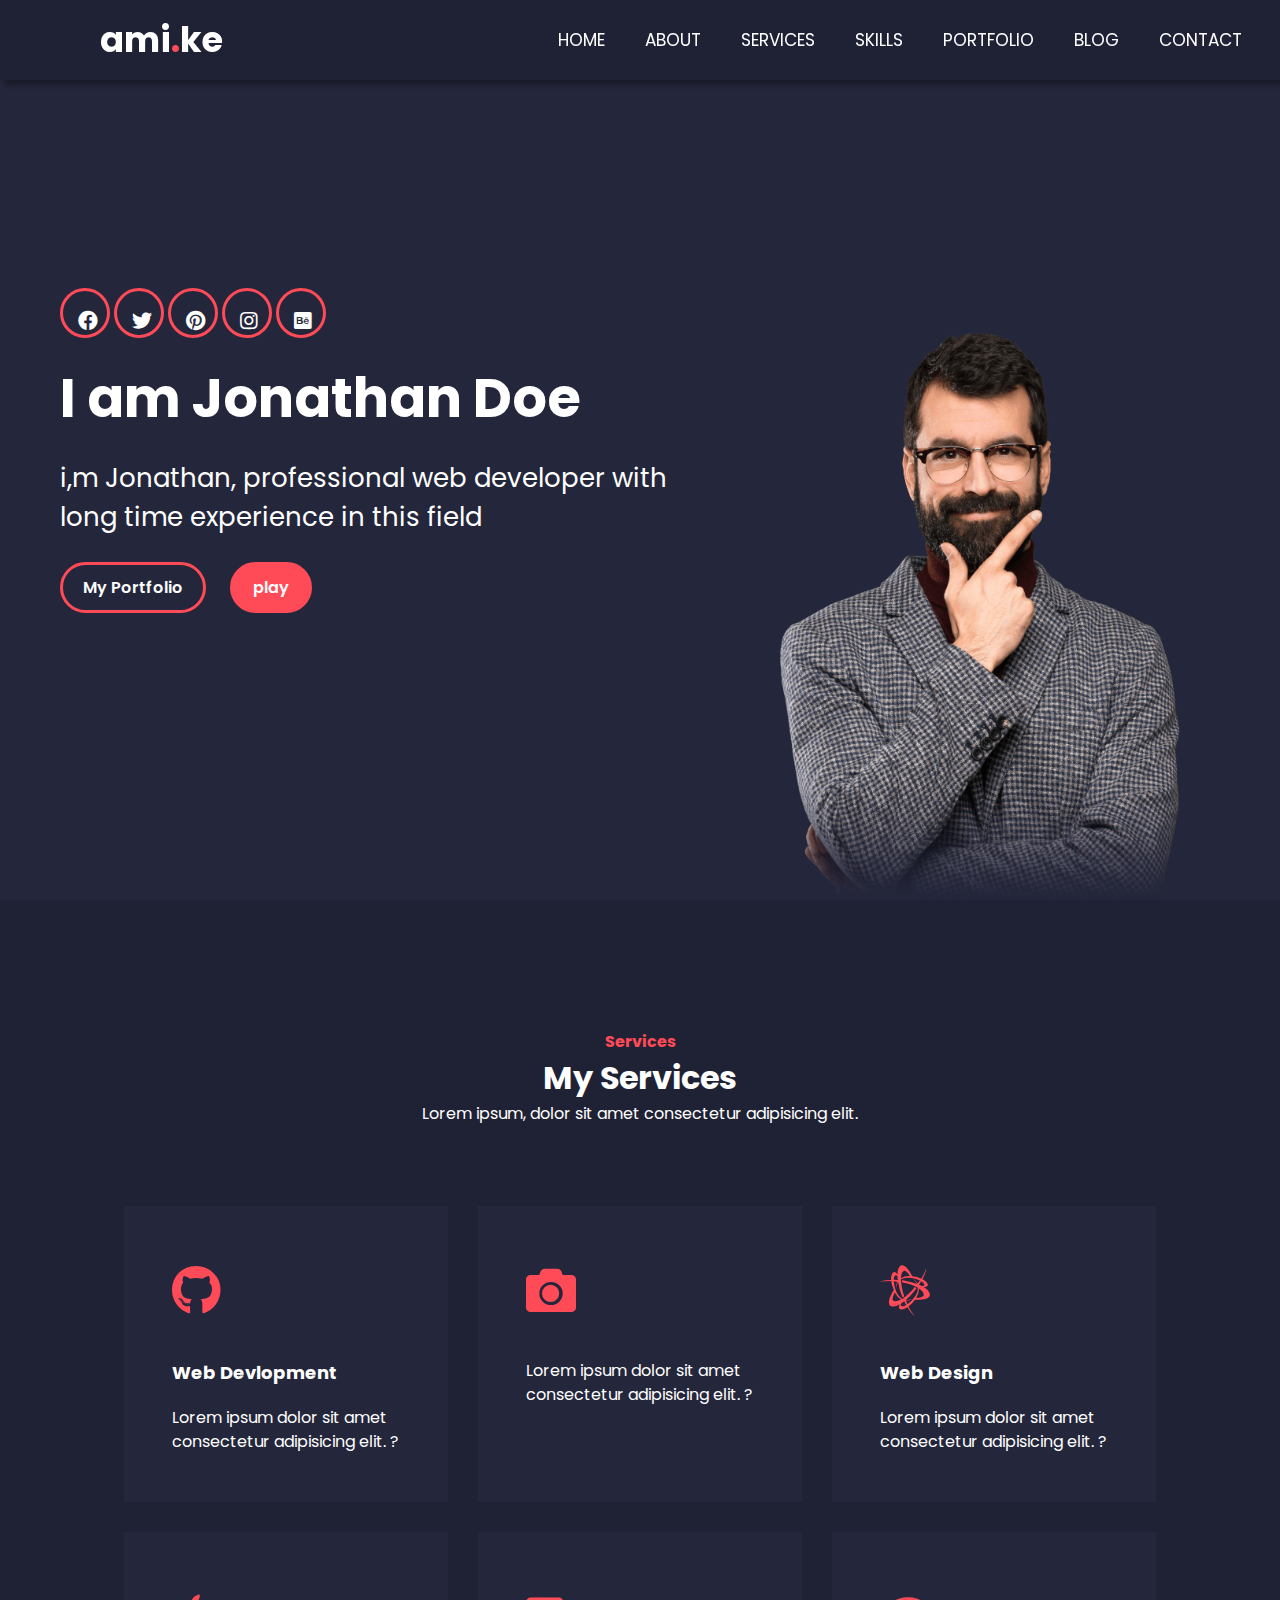
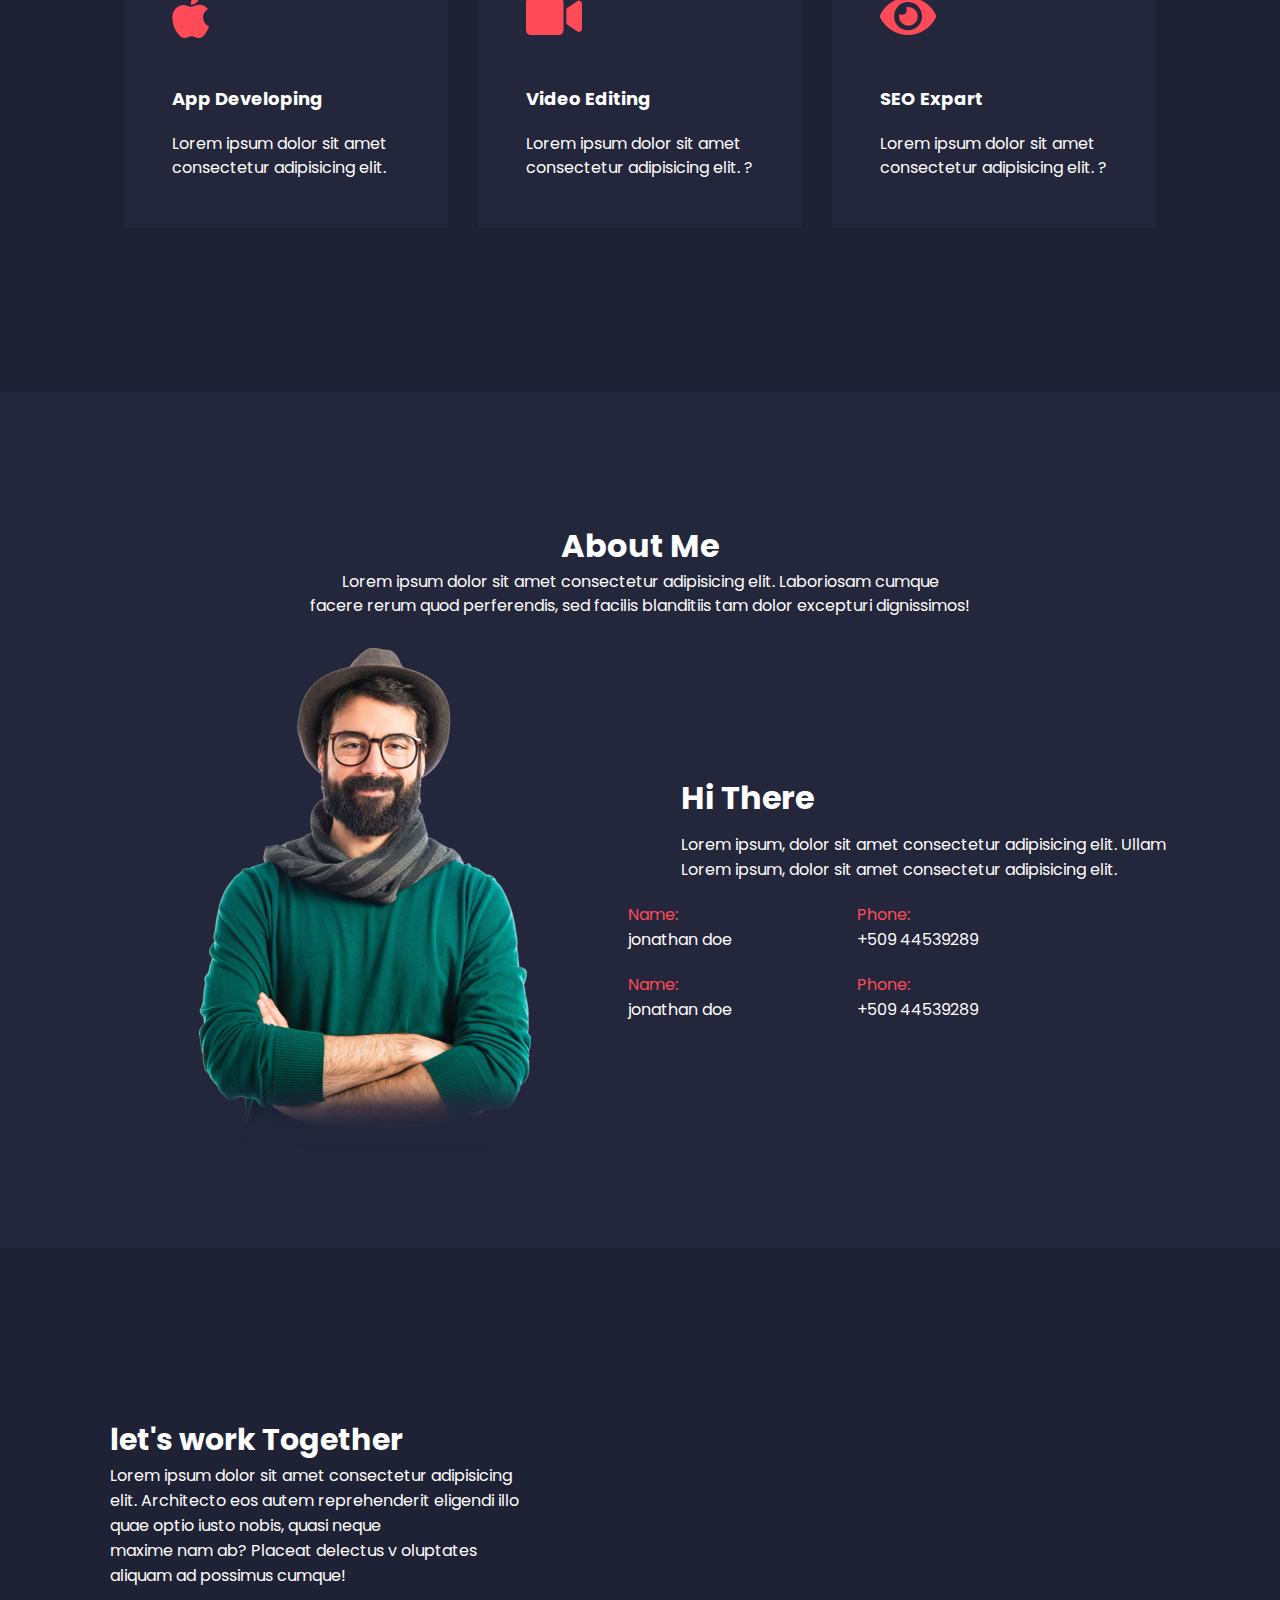
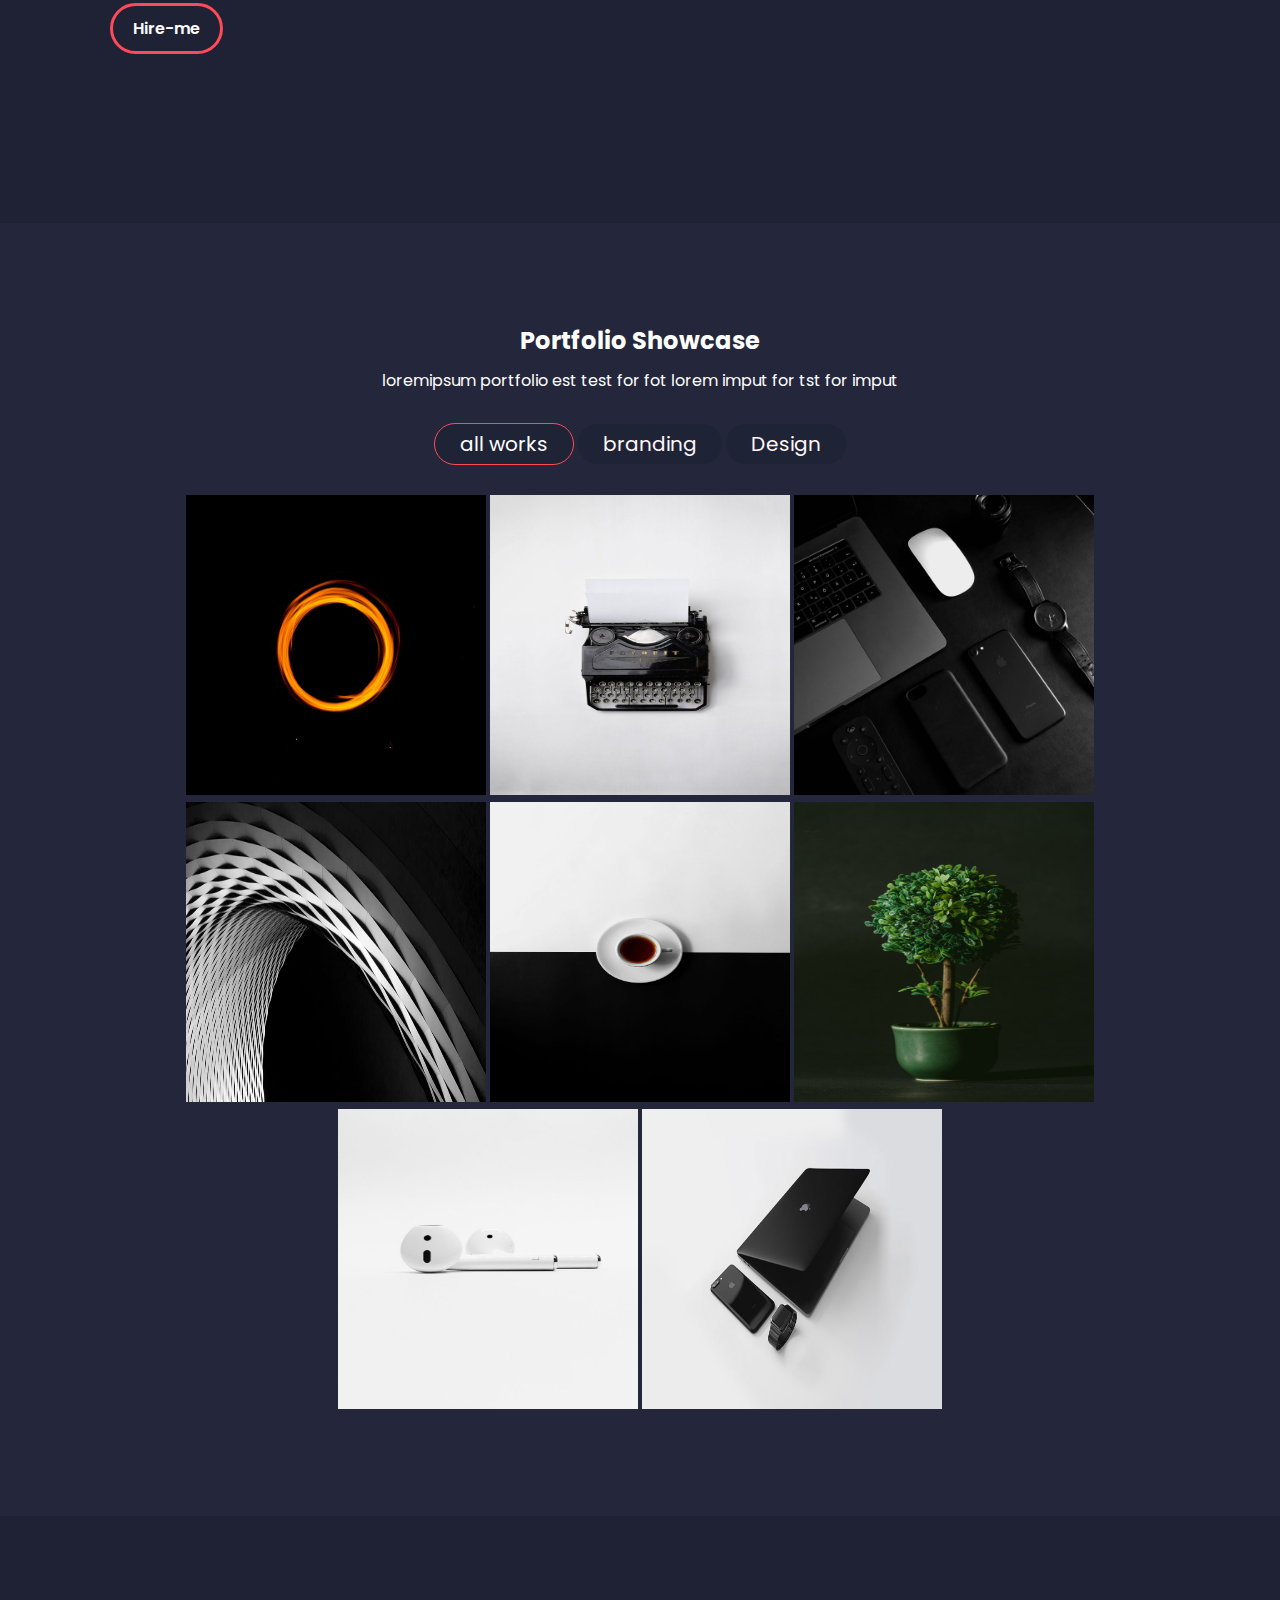
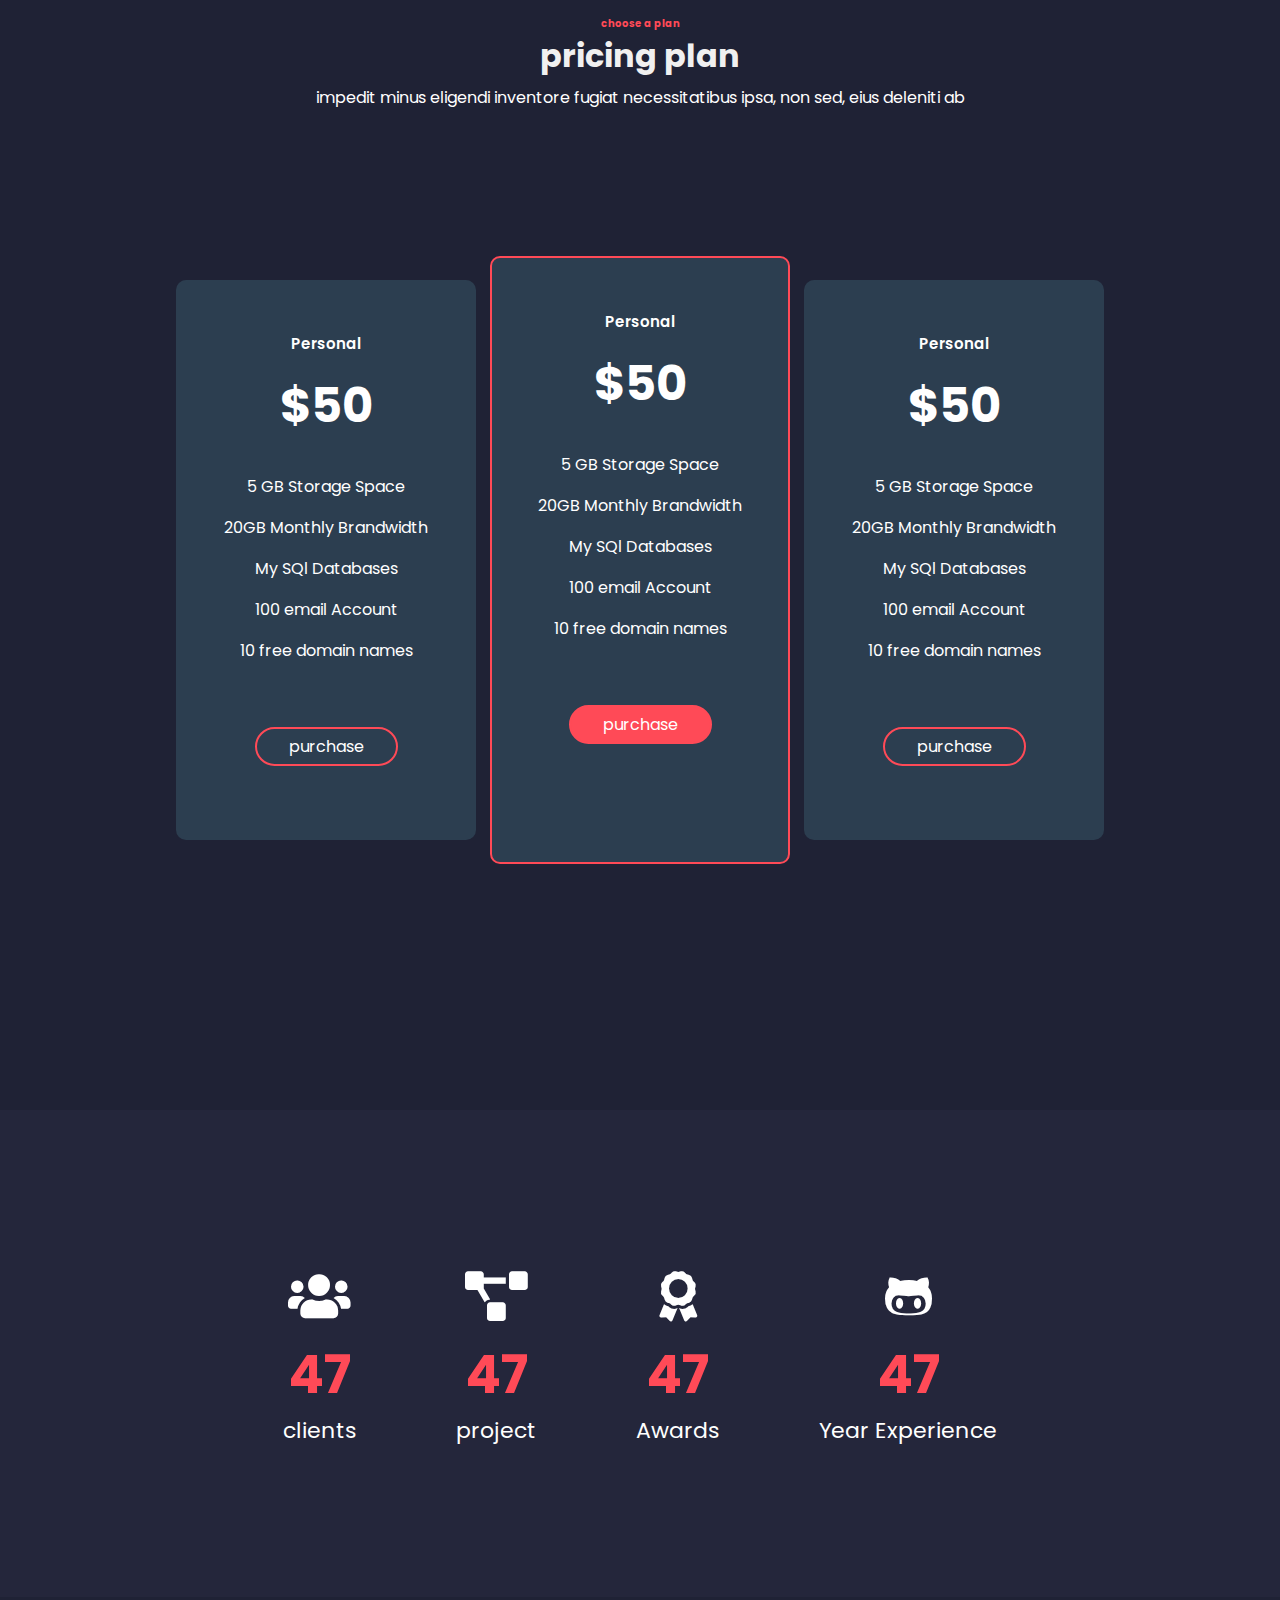
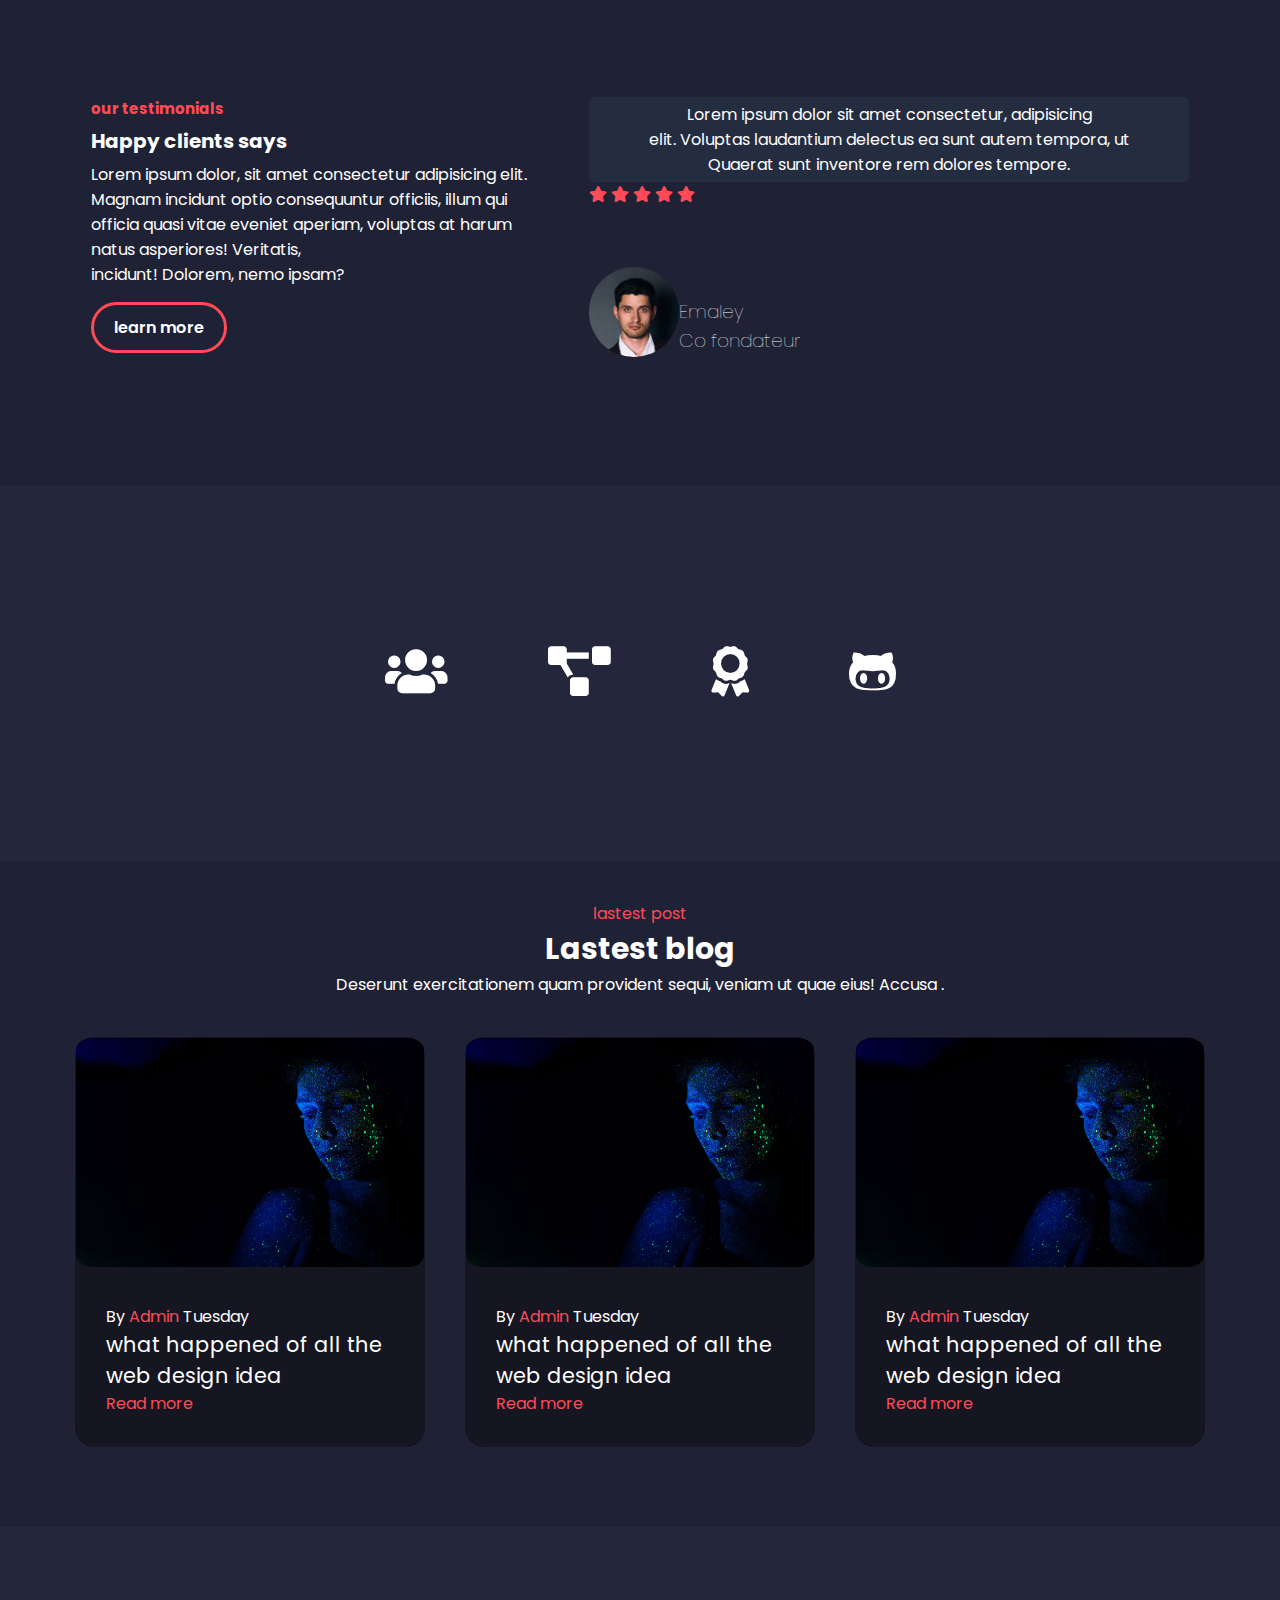
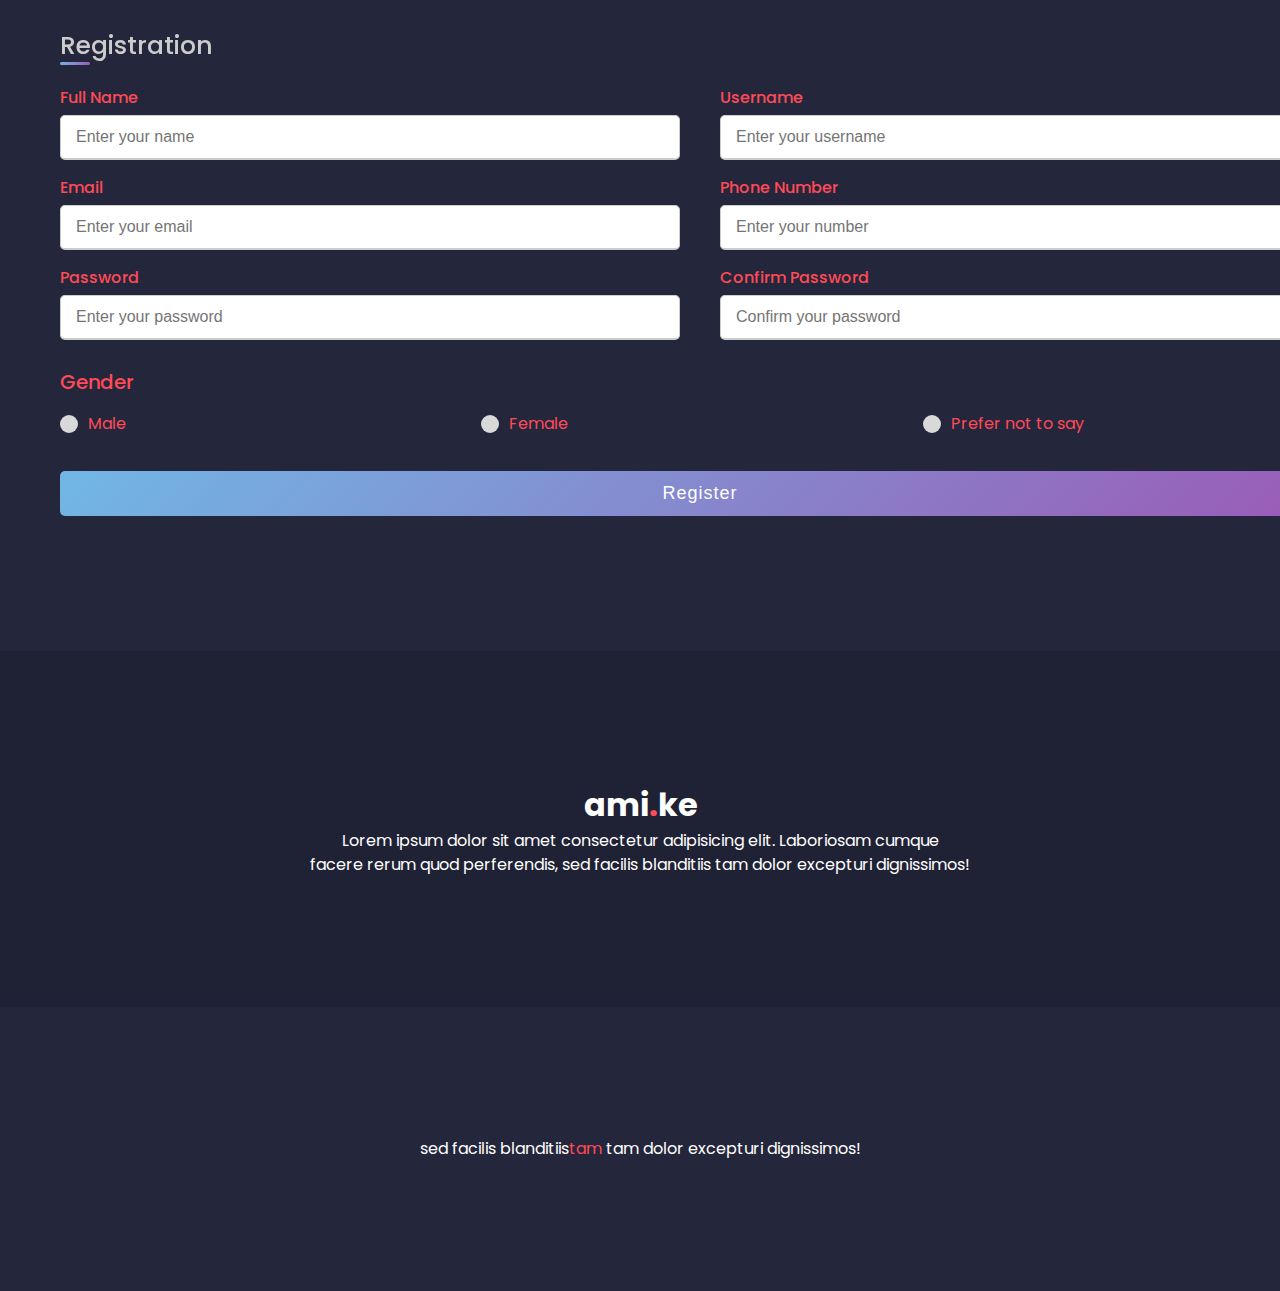
<file: index.html>
<!DOCTYPE html>
<meta name="viewport" content="width=device-width, initial-scale=1.0">
    <link rel="stylesheet" href="styles.css">
    <link rel="stylesheet" href="https://cdnjs.cloudflare.com/ajax/libs/font-awesome/5.15.3/css/all.min.css"/>
    <link rel="preconnect" href="https://fonts.googleapis.com">
<link rel="preconnect" href="https://fonts.gstatic.com" crossorigin>
<link href="https://fonts.googleapis.com/css2?family=Poppins:wght@200;300;400&family=Roboto&display=swap" rel="stylesheet">
    
<link rel="preconnect" href="https://fonts.gstatic.com" crossorigin>
<link href="https://fonts.googleapis.com/css2?family=Poppins:wght@200;300;400&family=Roboto&display=swap" rel="stylesheet">
<title>portfolio project</title>
  </head>
  <body>
     <header>
    <nav>
        <input type="checkbox" id="check">
        <label for="check" class="checkbtn">
          <i class="fas fa-bars"></i>
        </label>
        <label class="logo">ami<span>.</span>ke</label>
        
        <ul>
          <li><a  href="#">Home</a></li>
          <li><a href="#">About</a></li>
          <li><a href="#">Services</a></li>
          <li><a href="#">skills</a></li>
          <li><a href="#portfolio">Portfolio</a></li>
          <li><a href="#">Blog</a></li>
          <li><a href="#">Contact</a></li>
        </ul>
    </header>
  </nav>     
        <section class="main"> <div>
            
            <div class="social-icons">
                <a href="#"><i class="fab fa-facebook"></i></a>
                <a href="#"><i class="fab fa-twitter"></i></a>
                <a href="#"><i class="fab fa-pinterest"></i></a>
                <a href="#"><i class="fab fa-instagram"></i></a>
                <a href="#"><i class="fab fa-behance-square"></i></a>
            </div>
            <div>
                <h2>I am Jonathan Doe</h2>
                <p>i,m Jonathan, professional web developer with <br>long time experience in this field</p>
                <a href="#portfolio" class="main-btn">My Portfolio </a>
               
                <a href="#portfolio" class="play-btn"> play</a>
            
            </div>

        </section>
      
        <section class="cards" id="services">
            <div class="text">
              <h4>Services</h4>
              <h1>My Services</h1>
              <p>Lorem ipsum, dolor sit amet consectetur adipisicing elit. </p>
            </div>

            <div class="container">
              <div class="card">
                <div class="icon">
                <i class="fab fa-github"></i>
              </div>
                <h3>Web Devlopment</h3>
                <p>Lorem ipsum dolor sit amet consectetur adipisicing elit.  ?</p>

              </div>

              <div class="card">
                <div class="icon">
                  <i class="fas fa-camera"></i>
                </div>
                <h3></h3>
                <p>Lorem ipsum dolor sit amet consectetur adipisicing elit.  ?</p>

              </div>
              <div class="card">
                <div class="icon">
                  <i class="fab fa-battle-net"></i>
                </div>
                <h3>Web Design</h3>
                <p>Lorem ipsum dolor sit amet consectetur adipisicing elit. ?</p>

              </div>

              <div class="card">
                <div class="icon">
                  <i class="fab fa-apple"></i>
                </div>
                <h3>App Developing</h3>
                <p>Lorem ipsum dolor sit amet consectetur adipisicing elit. </p>

              </div>
              <div class="card">
                <div class="icon">
                  <i class="fas fa-video"></i>
                </div>
                <h3>Video Editing</h3>
                <p>Lorem ipsum dolor sit amet consectetur adipisicing elit.  ?</p>

              </div>
              <div class="card">
                <div class="icon">
                  <i class="fas fa-eye"></i>
                </div>
                <h3>SEO Expart</h3>
                <p>Lorem ipsum dolor sit amet consectetur adipisicing elit. ?</p>

              </div>
            </div>
        </section>
        
          
        
          <section class="sec-tree" >
            <div class="about-me">
                 <h1>About Me</h1>
                 <p>Lorem ipsum dolor sit amet consectetur adipisicing elit. Laboriosam cumque <br>facere rerum quod perferendis, sed facilis blanditiis tam dolor excepturi dignissimos!</p>
            </div>
            <div class="content">
              <img src="img/about.png" alt="
              main imagre">
              <div class="about-text">
                <h1>Hi There</h1>
                <p>
                  Lorem ipsum, dolor sit amet consectetur adipisicing elit. Ullam
                   
                </br>
                   Lorem ipsum, dolor sit amet consectetur adipisicing elit.
                <div class="info">
                <p><span>Name:</span></br>jonathan doe</p>
                <p><span>Phone:</span></br>+509 44539289<p>
                </div>
                <div class="info">
                  <p><span>Name:</span></br>jonathan doe</p>
                  <p><span>Phone:</span></br>+509 44539289<p>
                  </div>
              
                
            </div>


          </section>

        
       <section class="sec-four">
        <div class="desk">
          <div class="left">
          <h1>let's work Together</h1>
          <p>Lorem ipsum dolor sit amet consectetur adipisicing elit. 
            Architecto eos autem reprehenderit eligendi illo quae optio 
            iusto nobis, quasi neque<br> maxime nam ab? Placeat delectus v
            oluptates aliquam ad possimus cumque!</p>
            <a href="#" class="hire"> Hire-me</a>
          </div>
        </div>
          <div class="skill-bars">
            <div class="bar">
              <div class="info">
                <span>HTML</span>
              </div>
              <div class="progress-line html">
                <span></span>
              </div>
            </div>
            <div class="bar">
              <div class="info">
                <span>CSS</span>
              </div>
              <div class="progress-line css">
                <span></span>
              </div>
            </div>
            <div class="bar">
              <div class="info">
                <span>jQuery</span>
              </div>
              <div class="progress-line jquery">
                <span></span>
              </div>
            </div>
            <div class="bar">
              <div class="info">
                <span>Python</span>
              </div>
              <div class="progress-line python">
                <span></span>
              </div>
            </div>
            <div class="bar">
              <div class="info">
                <span>MySQL</span>
              </div>
              <div class="progress-line mysql">
                <span></span>
              </div>
            </div>
          </div>
        </section>
        <section class="sec-five">
           <h2>Portfolio Showcase</h2>
           <p>loremipsum portfolio est test for fot lorem imput for tst for imput </p>
          
           <input type="radio" id="all" name="button" checked>
           <input type="radio" id="fish" name="button">
           <input type="radio" id="birds" name="button">
           <input type="radio" id="lion" name="button">
           
           <label class="tag all" for="all">all works</label>
           
           <label class="tag tag2" for="birds">branding</label>
           <label class="tag tag3" for="lion">Design</label>
           <br>


            <div class="images">
            
                    <img src="img/p-1.jpg"  class="all works">
                    <img src="img/p-2.jpg"  class="all works">
                    <img src="img/p-3.jpg"  class="all works">
                

            
                    <img src="img/p-4.jpg"  class="branding">
                    <img src="img/p-5.jpg"  class="branding">
                

            
                    <img src="img/p-6.jpg"  class="Design">
                    <img src="img/p-7.jpg"  class="Design">
                    <img src="img/p-8.jpg"  class="Design">
                
            </div>
        </section>


        <section class="sec-six">
          <div class="titl">
            <h3>choose a plan</h3>
            <h1>pricing plan</h1>
            <p> impedit minus eligendi inventore fugiat necessitatibus
               ipsa, non sed, eius deleniti ab</p>
          </div>
         <div class="contener">
          <div class="kard">
            <h2>Personal</h2>
            <h3>$50</h3>
            <ol>
              
              <li>5 GB Storage Space</li>
              <li> 20GB Monthly Brandwidth</li>
              <li>My SQl Databases</li>
              <li>100 email Account</li>
              <li>10 free domain names </li>
             
              
            </ol>
            <a href="#" class="price-btn"> purchase</a>
          </div>
          <div class="kard-two">
            <h2>Personal</h2>
            <h3>$50</h3>
            <ol>
              
              <li>5 GB Storage Space</li>
              <li> 20GB Monthly Brandwidth</li>
              <li>My SQl Databases</li>
              <li>100 email Account</li>
              <li>10 free domain names </li>
             
              
            </ol>
            <a href="#" class="price-btn"> purchase</a>
          </div>
          <div class="kard">
            <h2>Personal</h2>
            <h3>$50</h3>
            <ol>
              
              <li>5 GB Storage Space</li>
              <li> 20GB Monthly Brandwidth</li>
              <li>My SQl Databases</li>
              <li>100 email Account</li>
              <li>10 free domain names </li>
             
              
            </ol>
            <a href="#" class="price-btn"> purchase</a>
          </div>
          
         </div>
        </section>
        <section class="sec-seven">
          <div class="ikon">
            <div class="first-user">
            <i class="fas fa-users"></i>
            <h2>47</h2>
            <p>clients</p>
          </div>
         
          <div class="first-user" >
            <i class="fas fa-project-diagram"></i>
            <h2>47</h2>
            <p>project</p>
          </div>
          <div class="first-user">
            <i class="fas fa-award"></i>
            <h2>47</h2>
            <p>Awards</p>
          </div>
        <div class="first-user">
            <i class="fab fa-github-alt"></i>
            <h2>47</h2>
            <p>Year Experience</p>
          </div>
          </div>
        </section>

        <section class="sec-height">
         <div class="happy">
           <div>
             <h2>our testimonials</h2>
             <h1>Happy clients says</h1>
             <p>Lorem ipsum dolor, sit amet consectetur adipisicing elit.<br>
                Magnam incidunt optio consequuntur officiis, illum qui <br>
                officia quasi vitae eveniet aperiam, voluptas at harum<br> 
                natus asperiores! Veritatis, <br>
               incidunt! Dolorem, nemo ipsam?</p>
               <a href="#" class="hire"> learn more</a>
              
           </div>

           <div class="coment">
             <p>Lorem ipsum dolor sit amet consectetur, adipisicing <br>elit. 
               Voluptas laudantium delectus ea sunt autem tempora, ut<br> 
  
                Quaerat sunt inventore rem dolores tempore.</p>
                <span>
                <i class="fas fa-star"></i>
                <i class="fas fa-star"></i>
                <i class="fas fa-star"></i>
                <i class="fas fa-star"></i>
                <i class="fas fa-star"></i>
              </span>
                <div>
                <img src="img/testi.jpg">
                <h3>Emaley <i class="fas fa-badge-check"></i><br>Co fondateur</br></h3>
                
              </div>
           </div>
          
         </div>
        </section>

        
          <section class="sec-seven">
            <div class="ikon">
              <div class="first-user">
              <i class="fas fa-users"></i>
              
            </div>
           
            <div class="first-user" >
              <i class="fas fa-project-diagram"></i>
              
            </div>
            <div class="first-user">
              <i class="fas fa-award"></i>
              
            </div>
          <div class="first-user">
              <i class="fab fa-github-alt"></i>
              
            </div>
            </div>
          </section>
         
         
        <section id="blog">
          <div class="blog-head">
            <span>lastest post</span>
            <h3>Lastest blog</h3>
            <p>  Deserunt exercitationem quam provident sequi, veniam ut quae eius! Accusa .</p>
          </div>
<div class="blog-container">
       <div class="blog-box">
         <div class="blog-img">
           <img src="img/blog-1.jpg" alt="blog">
         </div>
         <div class="blog-text">
          <p> By <span>Admin</span> Tuesday</p>
           <a href="#" class="blog-title"> what happened of all the web design idea </a>

           <span>Read more</span>
          
         </div>
         
         
         
       </div>
       <div class="blog-box">
        <div class="blog-img">
          <img src="img/blog-1.jpg" alt="blog">
        </div>
        <div class="blog-text">
         <p> By <span>Admin</span> Tuesday</p>
          <a href="#" class="blog-title"> what happened of all the web design idea </a>

          <span>Read more</span>
         
        </div>
        
        
        
      </div>
      <div class="blog-box">
        <div class="blog-img">
          <img src="img/blog-1.jpg" alt="blog">
        </div>
        <div class="blog-text">
         <p> By <span>Admin</span> Tuesday</p>
          <a href="#" class="blog-title"> what happened of all the web design idea </a>

          <span>Read more</span>
         
        </div>
        
        
        
      </div>
</div>


        </section>

      <section class="secten">
        <div class="containere">
          <div class="title">Registration</div>
          <div class="content">
            <form action="#">
              <div class="user-details">
                <div class="input-box">
                  <span class="details">Full Name</span>
                  <input type="text" placeholder="Enter your name" required>
                </div>
                <div class="input-box">
                  <span class="details">Username</span>
                  <input type="text" placeholder="Enter your username" required>
                </div>
                <div class="input-box">
                  <span class="details">Email</span>
                  <input type="text" placeholder="Enter your email" required>
                </div>
                <div class="input-box">
                  <span class="details">Phone Number</span>
                  <input type="text" placeholder="Enter your number" required>
                </div>
                <div class="input-box">
                  <span class="details">Password</span>
                  <input type="text" placeholder="Enter your password" required>
                </div>
                <div class="input-box">
                  <span class="details">Confirm Password</span>
                  <input type="text" placeholder="Confirm your password" required>
                </div>
              </div>
              <div class="gender-details">
                <input type="radio" name="gender" id="dot-1">
                <input type="radio" name="gender" id="dot-2">
                <input type="radio" name="gender" id="dot-3">
                <span class="gender-title">Gender</span>
                <div class="category">
                  <label for="dot-1">
                  <span class="dot one"></span>
                  <span class="gender">Male</span>
                </label>
                <label for="dot-2">
                  <span class="dot two"></span>
                  <span class="gender">Female</span>
                </label>
                <label for="dot-3">
                  <span class="dot three"></span>
                  <span class="gender">Prefer not to say</span>
                  </label>
                </div>
              </div>
              <div class="button">
                <input type="submit" value="Register">
              </div>
            </form>
          </div>
        </div>
      
      </section>
      <section class="end">
        <div class="about-me">
          <h1>ami<span>.</span>ke</h1>
          
          <p>Lorem ipsum dolor sit amet consectetur adipisicing elit. Laboriosam cumque <br>facere rerum quod perferendis, sed facilis blanditiis tam dolor excepturi dignissimos!</p>
     </div>
      </section>
      <section class="end-end">
        <div class="about-me">
          
          
          <p> sed facilis blanditiis<span>tam </span>tam dolor excepturi dignissimos! </p>
      </section>
      </div>
  </body>
</html>
</file>
<file: styles.css>
*{
    padding: 0;
    margin: 0;
    text-decoration: none;
    list-style: none;
    box-sizing: border-box;
    scroll-behavior:smooth;
  }
  body{
    font-family: poppins;
    background: #24263b;

  }
  
  nav{
    background: #1f2235;
    height: 80px;
    width: 100%;
    position: fixed;
    transition: 5s;
    box-shadow: 5px 5px 5px rgba(0, 0, 0, 0.323);
  }

  
  label.logo{
    color: white;
    font-size: 35px;
    line-height: 80px;
    padding: 0 100px;
    font-weight: bold;
    transition: 5s;
  }
  span{
      color:#ff4a57 ;
  }
  nav ul{
    float: right;
    margin-right: 20px;
  }
  nav ul li{
    display: inline-block;
    line-height: 80px;
    margin: 0 5px;
  }
  nav ul li a{
    color: white;
    font-size: 17px;
    padding: 7px 13px;
    border-radius: 3px;
    text-transform: uppercase;
    transition: 5s;
  }

  nav a:hover{
      color: #ff4a57;
      transition:  .3s;
  }
 
  .checkbtn{
    font-size: 30px;
    color: rgb(255, 255, 255);
    float: right;
    line-height: 80px;
    margin-right: 40px;
    cursor: pointer;
    display: none;
    margin-top: 0px;
    position: ;
  }
  #check{
    display: none;
  }
  @media (max-width: 890px){
    label.logo{
      font-size: 30px;
      padding-left: 50px;
    }
    nav ul li a{
      font-size: 16px;
    }
    .checkbtn{
      font-size: 30px;
      color: rgb(255, 255, 255);
      float: right;
      line-height: 80px;
      margin-right: 40px;
      cursor: pointer;
      display: none;
      margin-top: 0px;
      position: ;
    }
  }
  @media (max-width:400px){
    .checkbtn{
      display: block;
    }
    ul{
      position: fixed;
      width: 100%;
      height: 100vh;
      background: #2c3e50;
      top: 80px;
      left: -100%;
      text-align: center;
      transition: all .5s;
    }
    nav ul li{
      display: block;
      margin: 50px 0;
      line-height: 30px;
    }
    nav ul li a{
      font-size: 20px;
    }
    a:hover,a.active{
      background: none;
      color: #ffffff;
    }
    #check:checked ~ ul{
      left: 0;
    }
  }
  @media (max-width:1069px){
    .checkbtn{
      display: block;
    }
    ul{
      position: fixed;
      width: 100%;
      height: 100vh;
      background: #2c3e50;
      top: 80px;
      left: -100%;
      text-align: center;
      transition: all .5s;
    }
    nav ul li{
      display: block;
      margin: 50px 0;
      line-height: 30px;
    }
    nav ul li a{
      font-size: 20px;
    }
    a:hover,a.active{
      background: none;
      color: #ffffff;
    }
    #check:checked ~ ul{
      left: 0;
    }
  }
  
  
  
/*section one*/
  section {
      padding: 100px 60px;
     
     
  }

  .main{
      width: 100%;
      min-height: 100vh;
      display: flex;
      align-items: center;
      background: url(img/section.png) no-repeat;
      background-position:right 100px bottom ;
      background-size: 400px;
      }
      

.main h2{
    color: #fff;
    font-family: poppins;
    font-size: 54px;
    margin: 20px 0px 15px;
    transition:  0.7s ease;
}

.main p{
    color: #fff;
    font-family: poppins;
    font-size: 26px;
    margin: 20px 0px 25px;
}

.main-btn{
    color: #fff;
    text-decoration: none;
    font-size: 16px; 
    padding: 10px 20px;
    font-weight: 600;
    display: inline-block;
    border-color:#ff4a57; ;
    border-radius: 50px;
    border-style: solid;
    margin-right: 20px;
   
}
.play-btn{
    color: #fff;
    text-decoration: none;
    font-size: 16px; 
    padding: 10px 20px;
    font-weight: 600;
    display: inline-block;
    border-color:#ff4a57; ;
    border-radius: 50px;
    border-style: solid;
    background-color: #ff4a57;
   
}

.social-icons a{
    color: white;
    font-size: 20px;
    padding: 15px;
    text-align: center;
    border-color:#ff4a57 ;
    border-style: solid;
    
    display: inline-block;
    border-radius: 50%;
    width: 50px;
    height: 50px;
}
.social-icons a:hover{
    background-color: #ff4a57;
    transition: .3s ease;
}



.main-btn:hover{
    background-color: #ff4a57;;
}

/* section two */
.cards{
   background-color: #1f2235;
}

.text{
  text-align: center;
  line-height: 1.5;
  width: 90%;
  margin: auto;
  margin-top: 30px;
}

.text h1{
  font-family: poppins;
  color: #fff;
}
.text h4{
  color: #ff4a57;
  font-family: poppins;
}

.text p{

color: #fff;
margin: 0px 0px 16px;

}
.card h3{
  font-family: poppins;
  color: #fff;
  font-size: 18px;
  margin-top: 10px;
  margin: 30px 0px 20px;
  text-align: left;
  
}

.container{
  display: grid;
  grid-template-columns: repeat(3,1fr);
  padding: 4rem;
  grid-gap: 30px;
  width: 80%;
  margin: auto;
 
}

.card{
  
  text-align: center;
  padding: 4rem;
  line-height: 1.5;
  background-color: #24263b;
}
.card .icon{
  color: #ff4a57;
  font-size: 50px;
  text-align: left;
  
  margin-top: 0;
}

.card p{
  text-align: left;
  color:#fff ;
  font-family: poppins;
}

.card:hover{
 
  transition: all 200ms;
  background-color: #ff4a57;
  
}
.card:hover .icon i{
 color: #fff;

}

/*secton tree*/
.sec-tree{
  
  width: 100%;
}
.about-me{
  text-align: center;
  line-height: 1.5;
  width: 90%;
  margin: auto;
  margin-top: 30px;
  margin-bottom: 30px;



}
.about-me h1{
  color: rgb(255, 255, 255);
  font-family: poppins;
}

.about-me p{
  color: #fff;
  font-family: poppins;
}
.content img{
 margin-left: 0px;
}

.about-text {
  
  color: #fff;
  font-size: 16px;
  font-family: poppins;
  margin: 35px;
  margin-left: -10%;

}



.text {
  width: 550px;
  max-width: 100%;
  padding: 0 10px ;
  

}
.content h1{
  margin: 0px 0px 10px 0px;
}
.content{
  width: 1280px;
  margin: 95%;
  margin: 0 auto;
  display: flex;
 
  align-items: center;
  justify-content: space-around;
}

.info{
  display: flex;
  margin-top: 20px;
  align-items: center;
  justify-content: space-around;
  margin-left: -116px;
}

/*section four */



.left{
  width: 70%;
  margin-left: 50px;

}
.left h1{
  text-align: left;
  font-size: 30px;
  font-family: poppins;
  color: #fff;
}

.left p {
  font-size: 16px;
  color:#fff ;
}
.hire{
  color: #fff;
  text-decoration: none;
  font-size: 16px; 
  margin-top: 15px;
  padding: 10px 20px;
  font-weight: 600;
  display: inline-block;
  border-color:#ff4a57; ;
  border-radius: 50px;
  border-style: solid;
  margin-right: 20px;
}
.hire:hover{
 background-color: #ff4a57; 
}
.sec-four{
  display: flex;
  height: 100%;
  width: auto;
  place-items: center;
  background: #1f2235;;
  margin: 0px 0px 0px 0px;
  position:relative;
}
::selection{
  color: #fff;
  background: #ce1717;
}
.skill-bars{
  padding: 25px 30px;
  width: 600px;
  background: none;
  margin-left: 200px;
  border-radius: 10px;
}
.skill-bars .bar{
  margin: 20px 0;
}
.skill-bars .bar:first-child{
  margin-top: 0px;
}
.skill-bars .bar .info{
  margin-bottom: 5px;
}
.skill-bars .bar .info span{
  font-weight: 500;
  font-size: 17px;
  opacity: 0;
  animation: showText 0.5s 1s linear forwards;
  color: #f0f0f0;
  margin-left: -280px;
}
@keyframes showText {
  100%{
    opacity: 1;
  }
}
.skill-bars .bar .progress-line{
  height: 10px;
  width: 100%;
  background: #89828287;
  position: relative;
  transform: scaleX(0);
  transform-origin: left;
  border-radius: 0px;
  
  animation: animate 1s cubic-bezier(1,0,0.5,1) forwards;
}
@keyframes animate {
  100%{
    transform: scaleX(1);
  }
}
.bar .progress-line span{
  height: 100%;
  position: absolute;
  border-radius: 0px;
  transform: scaleX(0);
  transform-origin: left;
  background: #ff4a57;
  animation: animate 1s 1s cubic-bezier(1,0,0.5,1) forwards;
}
.bar .progress-line.html span{
  width: 90%;
}
.bar .progress-line.css span{
  width: 90%;
}
.bar .progress-line.jquery span{
  width: 85%;
}
.bar .progress-line.python span{
  width: 70%;
}
.bar .progress-line.mysql span{
  width: 75%;
}
.progress-line span::before{
  position: absolute;
  content: "";
  top: -0px;
  right: 0;
  height: 0;
  width: 0;
  border: 7px solid transparent;
  border-bottom-width: 0px;
  border-right-width: 0px;
  border-top-color: #fff;
  opacity: 0;
  animation: showText2 0.5s 1.5s linear forwards;
}
.progress-line span::after{
  position: absolute;
  top: -28px;
  right: 0;
  font-weight: 500;
  
  border-style: solid;
  border-color: #fff;
  color: #fff;
  padding: 1px 8px;
  font-size: 12px;
  border-radius: 1px;
  opacity: 0;
  animation: showText2 0.5s 1.5s linear forwards;
}
@keyframes showText2 {
  100%{
    opacity: 1;
  }
}
.progress-line.html span::after{
  content: "90%";
}
.progress-line.css span::after{
  content: "90%";
}
.progress-line.jquery span::after{
  content: "81%";
}
.progress-line.python span::after{
  content: "70%";
}
.progress-line.mysql span::after{
  content: "90%";
}




/*se-six*/

.titl{
  text-align: center;
}

.titl h1{
    color: #f0f0f0;
    font-family: poppins;
}

.titl h3{
  color:#ff4a57;
  font-family: poppins;
  font-size: 10px;
}
.titl p{
  color: #fff;
  margin-top: 5px;
}
.sec-six{
  background-color: #1f2235;
}
.contener{
  display: flex;
 justify-content: center;
  
  grid-template-columns: 300px 300px 300px;
  
  grid-grap:50px;
  align-items: center;
  height: 100vh;
  font-family: poppins;
}

.kard{
  background-color: #2c3e50;
  height: 35rem;
  margin: 7px;
  width: 300px;
  padding:2.30rem 2.55rem;
  border-radius:10px ;
  display: flex;
  flex-direction:column ;
  align-items: center;
}
.kard-two{
  background-color: #2c3e50;
  height: 38rem;
  margin: 7px;
  width: 300px;
  padding:2.30rem 2.55rem;
  border-radius:10px ;
  display: flex;
  flex-direction:column ;
  align-items: center;
  border: solid 2px #ff4a57;
}
.kard-two h2{
  margin-top: 15px;
  font-size: 15px;
  font-weight: 600;
  color: #fff;
}

.kard-two h3{
  font-size: 3rem;
  color: #fff;
  padding-top: 15px;}



.kard h2{
   margin-top: 15px;
   font-size: 15px;
   font-weight: 600;
   color: #fff;
}
.kard h3{
  font-size: 3rem;
  color: #fff;
  padding-top: 15px;
}

ol{
  padding-left: 0;
  margin-top: 2rem;
  margin-bottom: 3rem;
}
ol li{
  text-align: center;
  margin-bottom: 1rem;
  font-family: poppins;
  color: #fff;
}

.price-btn{
  
  border: solid 2px #ff4a57;
  padding: 5px 2rem;
  border-radius: 50px;
  color: #fff;
}
.kard-two .price-btn{
  background-color: #ff4a57;
  border: solid 2px #ff4a57;
  padding: 5px 2rem;
  border-radius: 50px;
  color: #fff;


}
.price-btn:hover{
  background-color: #ff4a57;
}
/*section-fve*/
.sec-five h2{
  color: #fff;
  font-family: poppins;
  margin-bottom: 10px;

}

.sec-five p{
  color: #fff;
  font-family: poppins;
}
.sec-five{
  text-align: center;
  margin: 0px 2em;
}
.sec-five input{
  display:none;
}
.tag{
  font-size: 20px;
  margin: 1.5em 0px;
  padding: 5px 25px;
  border-radius: 50px;
  display: inline-block;
  cursor: pointer;
  background: #1f2235c1;
  text-decoration: none;
  color: rgb(255, 247, 247);
  
}

.sec-five img{
  max-width: 300px;
  width: 300px;
  height: 300px;
  transition: all .4s ease-in-out;
}

#fish:checked ~ .images > img:not([class*='all-works']),
         #birds:checked ~ .images > img:not([class*='branding']),
         #lion:checked ~ .images > img:not([class*='Design']){
           width: 0px;
           height: 0px;
        }

        #all:checked ~ .all,
        #fish:checked ~ .tag1, 
        #birds:checked ~ .tag2,
        #lion:checked ~ .tag3{
            border-color: #ff4a57;     
            border: 1px solid #ff4a57;
            border-radius: 50px;
            color: rgb(255, 255, 255);
        } 

 .tag:hover{
   background-color: #ff4a57;
 }

 .sec-five .images:hover{
      color: #ffffff;
 }
 /*section-fve*/

/*sec-seven*/
 .first-user{
   margin: 50px;
 }

 .first-user p{
   font-size: 22px;
   font-family: poppins;
 }

 .first-user h2{
   font-size: 52px;
   color: #ff4a57;
 }
 .ikon{
  color: white;
  font-size: 50px;

  text-align: center;
  border-color:#ff4a57 ;
 
  justify-content: center;
  display: flex;

 }

/*sec-height*/
.sec-height{
  background-color: #1f2235;
}

.happy{
  display: flex;
  justify-content: space-around;
}
.happy h2{
  font-size: 15px;
  color: #ff4a57;
  margin-bottom: 6px;
}
.happy p{
  color: #fff;
}
.coment p{
  color: #fff;
  background-color: #2c3e5060;
  text-align: center;
  width: 600px;
  padding: 5px;
  border-radius: 5px;
}
.happy h1{
  font-size: 20px;
  color: #fff;
  margin-bottom: 6px;
}

.coment img{
     border-radius: 50%;
     height: 90px;
     float: left;
     
}

.coment h3{
  color: #fff;
  margin-top: 60px;
  padding: 30px;
  font-weight: lighter;
  
}

#blog{
  display: flex;
  justify-content: center;
  align-items: center;
  flex-direction: column;
  padding: 40px;
  
  background-color: #1f2235;

}

.blog-head{
  display: flex;
  justify-content: center;
  align-items: center;
  flex-direction: column;
}
.blog-head p{
  color: #fff;
}

.blog-head h3{
  color: #fff;
  font-size: 30px;
}
.blog-container{
  display: flex;
  justify-content: center;
  align-items: center;
  margin: 20px 0px;
  flex-wrap: wrap;

}

.blog-box{
  width: 350px;
  background-color: #151622;
  border: 1px solid #151622;
  border-radius: 5%;
  margin: 20px;
}

.blog-img{
  width: 100%;
  height: auto;
  border-radius: 5%;

}

.blog-img img{
  width: 100%;
  height: 100%;
  object-fit: cover;
  object-position: center;
  border-radius: 5%;
}
.blog-text{
  padding: 30px;
  display: flex;
  flex-direction: column;
}

.blog-text .blog-title{
  font-size:1.3rem ;
  font-size: 500;
  color: #fff;
  font-family: poppins;
}
.blog-text{
  color: #fff;
}
.blog-text span:hover{
  color: #fff;
  
}
.blog-title:hover{
     color: #ff4a57;
}


/*sec*/


@media (max-width: 950px) {
  .container{
    width: 90%;
    padding: 30px 40px 40px 35px ;
  }
  .container .content .right-side{
   width: 75%;
   margin-left: 55px;
}
}
@media (max-width: 820px) {
  .container{
    margin: 40px 0;
    height: 100%;
  }
  .container .content{
    flex-direction: column-reverse;
  }
 .container .content .left-side{
   width: 100%;
   flex-direction: row;
   margin-top: 40px;
   justify-content: center;
   flex-wrap: wrap;
 }
 .container .content .left-side::before{
   display: none;
 }
 .container .content .right-side{
   width: 100%;
   margin-left: 0;
 }
}
 /*sec-six*/

 

  

 /*end*/
 .containere{
  
}
.containere .title{
  font-size: 25px;
  font-weight: 500;
  position: relative;
  color: #ccc;
}
.containere .title::before{
  content: "";
  position: absolute;
  
  bottom: 0;
  height: 3px;
  width: 30px;
  border-radius: 5px;
  background: linear-gradient(135deg, #71b7e6, #9b59b6);
}
.content form .user-details{
  display: flex;
  flex-wrap: wrap;
  justify-content: space-between;
  margin: 20px 0 12px 0;
}
form .user-details .input-box{
  margin-bottom: 15px;
  width: calc(100% / 2 - 20px);
}
form .input-box span.details{
  display: block;
  font-weight: 500;
  margin-bottom: 5px;
}
.user-details .input-box input{
  height: 45px;
  width: 100%;
  outline: none;
  font-size: 16px;
  border-radius: 5px;
  padding-left: 15px;
  border: 1px solid #ccc;
  border-bottom-width: 2px;
  transition: all 0.3s ease;
}
.user-details .input-box input:focus,
.user-details .input-box input:valid{
  border-color: #9b59b6;
}
 form .gender-details .gender-title{
  font-size: 20px;
  font-weight: 500;
 }
 form .category{
   display: flex;
   width: 80%;
   margin: 14px 0 ;
   justify-content: space-between;
 }
 form .category label{
   display: flex;
   align-items: center;
   cursor: pointer;
 }
 form .category label .dot{
  height: 18px;
  width: 18px;
  border-radius: 50%;
  margin-right: 10px;
  background: #d9d9d9;
  border: 5px solid transparent;
  transition: all 0.3s ease;
}
 #dot-1:checked ~ .category label .one,
 #dot-2:checked ~ .category label .two,
 #dot-3:checked ~ .category label .three{
   background: #9b59b6;
   border-color: #d9d9d9;
 }
 form input[type="radio"]{
   display: none;
 }
 form .button{
   height: 45px;
   margin: 35px 0
 }
 form .button input{
   height: 100%;
   width: 100%;
   border-radius: 5px;
   border: none;
   color: #fff;
   font-size: 18px;
   font-weight: 500;
   letter-spacing: 1px;
   cursor: pointer;
   transition: all 0.3s ease;
   background: linear-gradient(135deg, #71b7e6, #9b59b6);
 }
 form .button input:hover{
  /* transform: scale(0.99); */
  background: linear-gradient(-135deg, #71b7e6, #9b59b6);
  }
 @media(max-width: 584px){
 .containere{
  max-width: 100%;
}
form .user-details .input-box{
    margin-bottom: 15px;
    width: 100%;
  }
  form .category{
    width: 50%;
  }
  .content form .user-details{
    max-height: 300px;
    overflow-y: scroll;
  }
  .user-details::-webkit-scrollbar{
    width: 5px;
  }
  }
  @media(max-width: 459px){
  .containere .content .category{
    flex-direction: column;
  }
}
 /*end*/




.end{
  background-color: #1f2235;
}

.amike{
 text-align: center;
}
}

.end-end{
  height: 25%;
}
/* section two responsive */
@media(max-width:1400px)  {
           .container{
             grid-template-columns: repeat(2.1fr);
             grid-grap:10px;
            width: 100%;
            grid-gap: 30px;
             
           }

           
           .card{
             padding: 3rem;
             

           }
  
}

@media screen and (max-width: 819px){
  .container{
    grid-template-columns: repeat(3fr);
    grid-gap: 30px;
   width: 100%;
    
  }
  .card{
    padding: 2rem;
    

  }
}

@media(max-width:900px){
  .container{
    grid-template-columns:1fr ;
    
    width: 110%;
  }
 
      .card{
        padding: 2rem;
      }
}

@media (max-width:858px){
    .main{
        width: 100%;
        min-height: 100vh;
        display: flex;
        align-items: center;
        background: url(img/section.png) no-repeat;
        background-position:center  bottom ;
        background-size:0;
        
        }
        .main h2{
            color: #fff;
            font-family: poppins;
            font-size: 42px;
            
            transition:  0.7s ease;
        }
        
        .social-icons a{
            color: white;
            font-size: 20px;
            padding: 8px;
            border-radius: 50px 6px;
            border-color:#ff4a57 ;
            border-style: solid;
            display: inline-block;
    border-radius: 50%;
    width: 50px;
    height: 50px;
}
</file>
